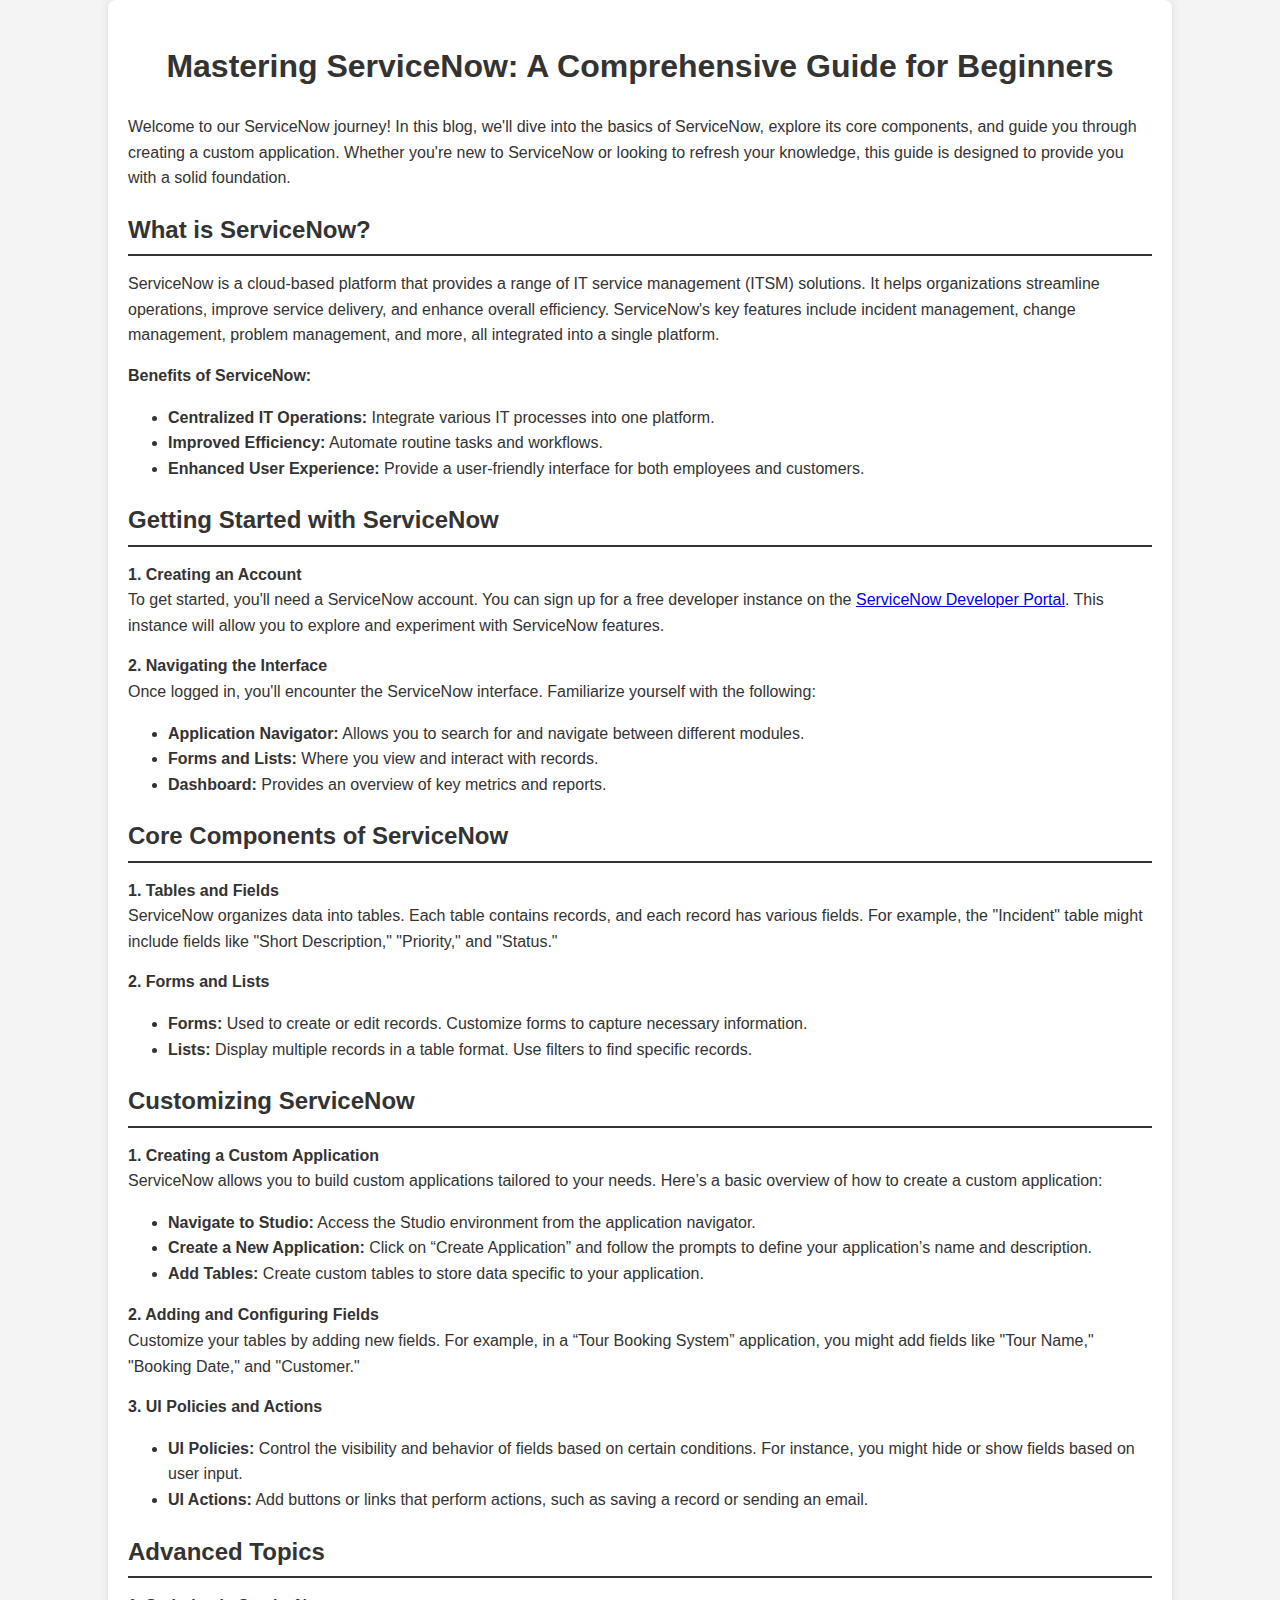
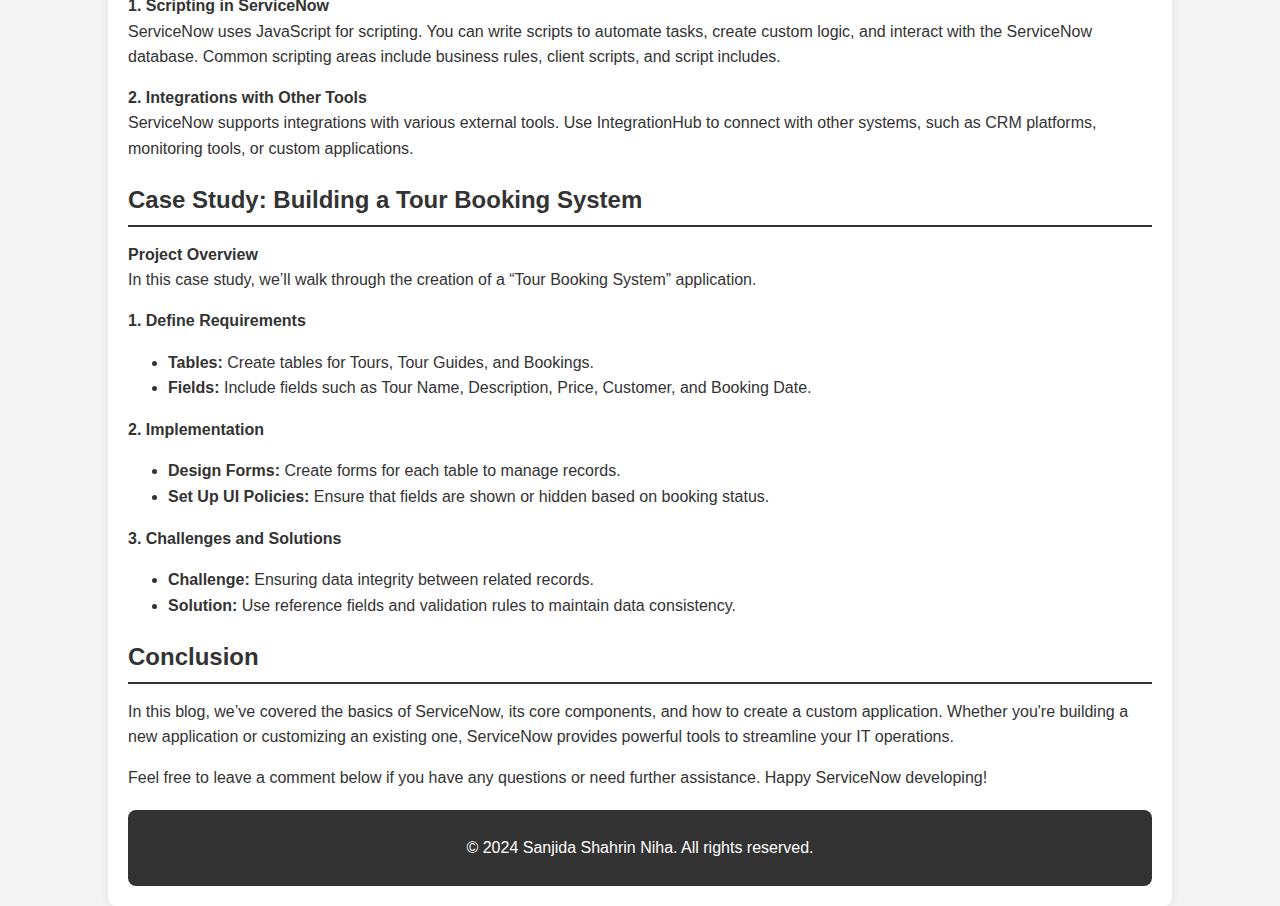
<file: blog1.html>
<!DOCTYPE html>
<html lang="en">
<head>
    <meta charset="UTF-8">
    <meta name="viewport" content="width=device-width, initial-scale=1.0">
    <meta name="description" content="A comprehensive guide to mastering ServiceNow, covering basics, core components, customization, and advanced topics.">
    <title>Mastering ServiceNow: A Comprehensive Guide for Beginners</title>
    <style>
        body {
            font-family: Arial, sans-serif;
            line-height: 1.6;
            margin: 0;
            padding: 0;
            color: #333;
            background-color: #f4f4f4;
        }
        .container {
            width: 80%;
            margin: auto;
            overflow: hidden;
            background: #fff;
            padding: 20px;
            border-radius: 8px;
            box-shadow: 0 0 10px rgba(0, 0, 0, 0.1);
        }
        h1, h2, h3 {
            color: #333;
        }
        h1 {
            text-align: center;
        }
        h2 {
            border-bottom: 2px solid #333;
            padding-bottom: 5px;
            margin-bottom: 15px;
        }
        p {
            margin: 15px 0;
        }
        code {
            background: #eee;
            border: 1px solid #ddd;
            padding: 5px;
            border-radius: 4px;
        }
        .footer {
            text-align: center;
            margin-top: 20px;
            padding: 10px;
            background: #333;
            color: #fff;
            border-radius: 8px;
        }
    </style>
</head>
<body>
    <div class="container">
        <h1>Mastering ServiceNow: A Comprehensive Guide for Beginners</h1>

        <p>Welcome to our ServiceNow journey! In this blog, we'll dive into the basics of ServiceNow, explore its core components, and guide you through creating a custom application. Whether you're new to ServiceNow or looking to refresh your knowledge, this guide is designed to provide you with a solid foundation.</p>

        <h2>What is ServiceNow?</h2>
        <p>ServiceNow is a cloud-based platform that provides a range of IT service management (ITSM) solutions. It helps organizations streamline operations, improve service delivery, and enhance overall efficiency. ServiceNow's key features include incident management, change management, problem management, and more, all integrated into a single platform.</p>
        <p><strong>Benefits of ServiceNow:</strong></p>
        <ul>
            <li><strong>Centralized IT Operations:</strong> Integrate various IT processes into one platform.</li>
            <li><strong>Improved Efficiency:</strong> Automate routine tasks and workflows.</li>
            <li><strong>Enhanced User Experience:</strong> Provide a user-friendly interface for both employees and customers.</li>
        </ul>

        <h2>Getting Started with ServiceNow</h2>
        <p><strong>1. Creating an Account</strong><br>
        To get started, you'll need a ServiceNow account. You can sign up for a free developer instance on the <a href="https://developer.servicenow.com/" target="_blank">ServiceNow Developer Portal</a>. This instance will allow you to explore and experiment with ServiceNow features.</p>
        <p><strong>2. Navigating the Interface</strong><br>
        Once logged in, you'll encounter the ServiceNow interface. Familiarize yourself with the following:
        <ul>
            <li><strong>Application Navigator:</strong> Allows you to search for and navigate between different modules.</li>
            <li><strong>Forms and Lists:</strong> Where you view and interact with records.</li>
            <li><strong>Dashboard:</strong> Provides an overview of key metrics and reports.</li>
        </ul></p>

        <h2>Core Components of ServiceNow</h2>
        <p><strong>1. Tables and Fields</strong><br>
        ServiceNow organizes data into tables. Each table contains records, and each record has various fields. For example, the "Incident" table might include fields like "Short Description," "Priority," and "Status."</p>
        <p><strong>2. Forms and Lists</strong><br>
        <ul>
            <li><strong>Forms:</strong> Used to create or edit records. Customize forms to capture necessary information.</li>
            <li><strong>Lists:</strong> Display multiple records in a table format. Use filters to find specific records.</li>
        </ul></p>

        <h2>Customizing ServiceNow</h2>
        <p><strong>1. Creating a Custom Application</strong><br>
        ServiceNow allows you to build custom applications tailored to your needs. Here’s a basic overview of how to create a custom application:
        <ul>
            <li><strong>Navigate to Studio:</strong> Access the Studio environment from the application navigator.</li>
            <li><strong>Create a New Application:</strong> Click on “Create Application” and follow the prompts to define your application’s name and description.</li>
            <li><strong>Add Tables:</strong> Create custom tables to store data specific to your application.</li>
        </ul></p>
        <p><strong>2. Adding and Configuring Fields</strong><br>
        Customize your tables by adding new fields. For example, in a “Tour Booking System” application, you might add fields like "Tour Name," "Booking Date," and "Customer."</p>
        <p><strong>3. UI Policies and Actions</strong><br>
        <ul>
            <li><strong>UI Policies:</strong> Control the visibility and behavior of fields based on certain conditions. For instance, you might hide or show fields based on user input.</li>
            <li><strong>UI Actions:</strong> Add buttons or links that perform actions, such as saving a record or sending an email.</li>
        </ul></p>

        <h2>Advanced Topics</h2>
        <p><strong>1. Scripting in ServiceNow</strong><br>
        ServiceNow uses JavaScript for scripting. You can write scripts to automate tasks, create custom logic, and interact with the ServiceNow database. Common scripting areas include business rules, client scripts, and script includes.</p>
        <p><strong>2. Integrations with Other Tools</strong><br>
        ServiceNow supports integrations with various external tools. Use IntegrationHub to connect with other systems, such as CRM platforms, monitoring tools, or custom applications.</p>

        <h2>Case Study: Building a Tour Booking System</h2>
        <p><strong>Project Overview</strong><br>
        In this case study, we’ll walk through the creation of a “Tour Booking System” application.</p>
        <p><strong>1. Define Requirements</strong><br>
        <ul>
            <li><strong>Tables:</strong> Create tables for Tours, Tour Guides, and Bookings.</li>
            <li><strong>Fields:</strong> Include fields such as Tour Name, Description, Price, Customer, and Booking Date.</li>
        </ul></p>
        <p><strong>2. Implementation</strong><br>
        <ul>
            <li><strong>Design Forms:</strong> Create forms for each table to manage records.</li>
            <li><strong>Set Up UI Policies:</strong> Ensure that fields are shown or hidden based on booking status.</li>
        </ul></p>
        <p><strong>3. Challenges and Solutions</strong><br>
        <ul>
            <li><strong>Challenge:</strong> Ensuring data integrity between related records.</li>
            <li><strong>Solution:</strong> Use reference fields and validation rules to maintain data consistency.</li>
        </ul></p>

        <h2>Conclusion</h2>
        <p>In this blog, we’ve covered the basics of ServiceNow, its core components, and how to create a custom application. Whether you're building a new application or customizing an existing one, ServiceNow provides powerful tools to streamline your IT operations.</p>
        <p>Feel free to leave a comment below if you have any questions or need further assistance. Happy ServiceNow developing!</p>

        <div class="footer">
            <p>© 2024 Sanjida Shahrin Niha. All rights reserved.</p>
        </div>
    </div>
</body>
</html>
</file>
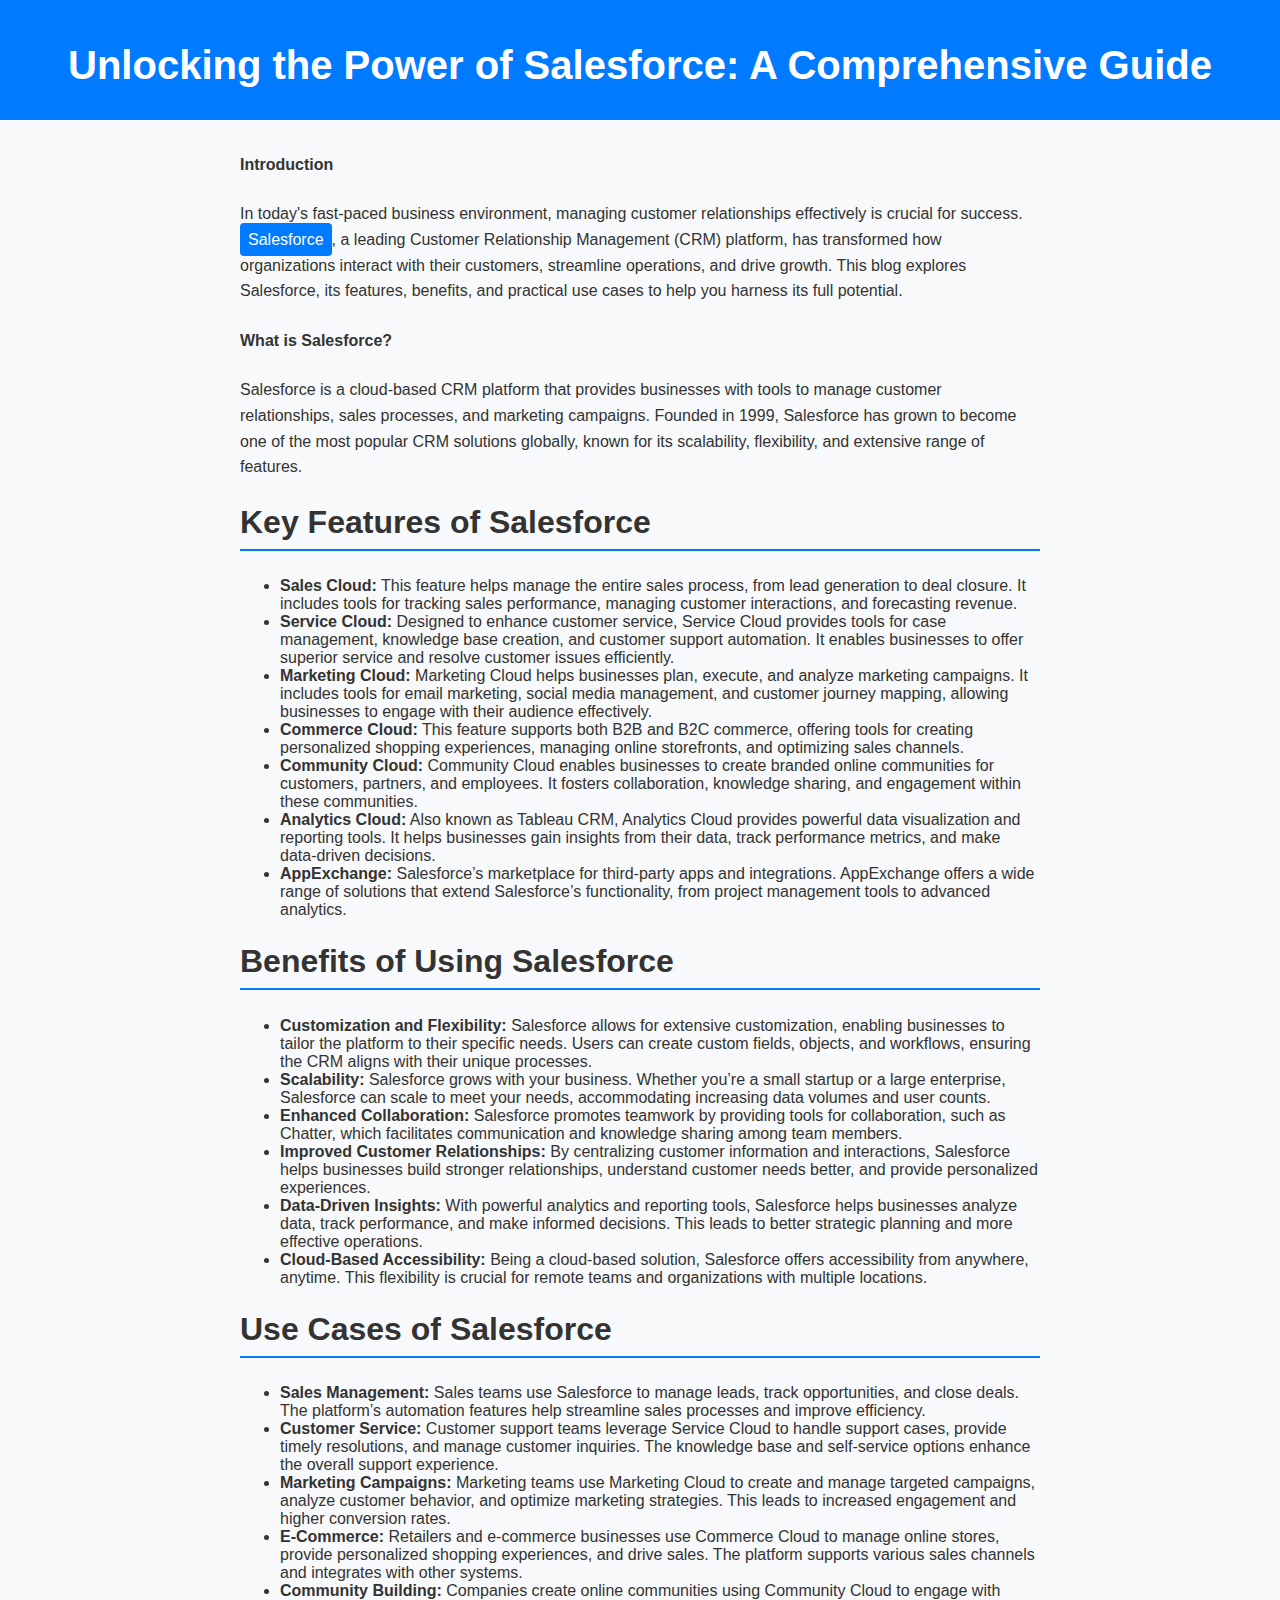
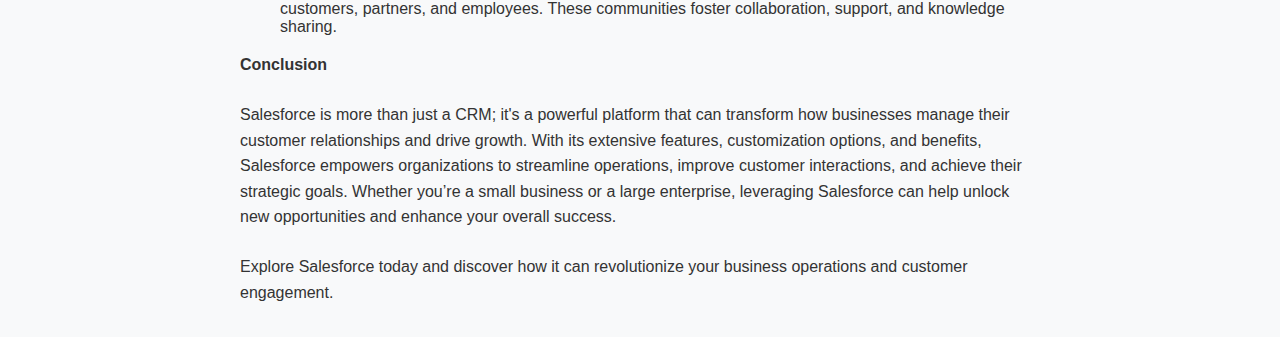
<file: blog2.html>
<!DOCTYPE html>
<html lang="en">
<head>
    <meta charset="UTF-8">
    <meta name="viewport" content="width=device-width, initial-scale=1.0">
    <title>Unlocking the Power of Salesforce: A Comprehensive Guide</title>
    <style>
        body {
            font-family: 'Segoe UI', Tahoma, Geneva, Verdana, sans-serif;
            margin: 0;
            padding: 0;
            background-color: #f8f9fa;
            color: #333;
        }
        header {
            background-color: #007BFF;
            color: white;
            padding: 1rem;
            text-align: center;
        }
        .container {
            max-width: 800px;
            margin: 2rem auto;
            padding: 0 1rem;
        }
        h1 {
            font-size: 2.5rem;
            margin-bottom: 1rem;
        }
        h2 {
            font-size: 2rem;
            margin-top: 1.5rem;
            border-bottom: 2px solid #007BFF;
            padding-bottom: 0.5rem;
        }
        p {
            font-size: 1rem;
            line-height: 1.6;
            margin-bottom: 1.5rem;
        }
        .highlight {
            background-color: #007BFF;
            color: white;
            padding: 0.5rem;
            border-radius: 4px;
        }
        footer {
            background-color: #343A40;
            color: white;
            text-align: center;
            padding: 1rem;
            position: absolute;
            bottom: 0;
            width: 100%;
        }
        a {
            color: #007BFF;
            text-decoration: none;
            transition: color 0.3s;
        }
        a:hover {
            color: #0056b3;
        }
    </style>
</head>
<body>

    <header>
        <h1>Unlocking the Power of Salesforce: A Comprehensive Guide</h1>
    </header>

    <div class="container">
        <p><strong>Introduction</strong></p>
        <p>In today's fast-paced business environment, managing customer relationships effectively is crucial for success. <span class="highlight">Salesforce</span>, a leading Customer Relationship Management (CRM) platform, has transformed how organizations interact with their customers, streamline operations, and drive growth. This blog explores Salesforce, its features, benefits, and practical use cases to help you harness its full potential.</p>

        <p><strong>What is Salesforce?</strong></p>
        <p>Salesforce is a cloud-based CRM platform that provides businesses with tools to manage customer relationships, sales processes, and marketing campaigns. Founded in 1999, Salesforce has grown to become one of the most popular CRM solutions globally, known for its scalability, flexibility, and extensive range of features.</p>

        <h2>Key Features of Salesforce</h2>
        <ul>
            <li><strong>Sales Cloud:</strong> This feature helps manage the entire sales process, from lead generation to deal closure. It includes tools for tracking sales performance, managing customer interactions, and forecasting revenue.</li>
            <li><strong>Service Cloud:</strong> Designed to enhance customer service, Service Cloud provides tools for case management, knowledge base creation, and customer support automation. It enables businesses to offer superior service and resolve customer issues efficiently.</li>
            <li><strong>Marketing Cloud:</strong> Marketing Cloud helps businesses plan, execute, and analyze marketing campaigns. It includes tools for email marketing, social media management, and customer journey mapping, allowing businesses to engage with their audience effectively.</li>
            <li><strong>Commerce Cloud:</strong> This feature supports both B2B and B2C commerce, offering tools for creating personalized shopping experiences, managing online storefronts, and optimizing sales channels.</li>
            <li><strong>Community Cloud:</strong> Community Cloud enables businesses to create branded online communities for customers, partners, and employees. It fosters collaboration, knowledge sharing, and engagement within these communities.</li>
            <li><strong>Analytics Cloud:</strong> Also known as Tableau CRM, Analytics Cloud provides powerful data visualization and reporting tools. It helps businesses gain insights from their data, track performance metrics, and make data-driven decisions.</li>
            <li><strong>AppExchange:</strong> Salesforce’s marketplace for third-party apps and integrations. AppExchange offers a wide range of solutions that extend Salesforce’s functionality, from project management tools to advanced analytics.</li>
        </ul>

        <h2>Benefits of Using Salesforce</h2>
        <ul>
            <li><strong>Customization and Flexibility:</strong> Salesforce allows for extensive customization, enabling businesses to tailor the platform to their specific needs. Users can create custom fields, objects, and workflows, ensuring the CRM aligns with their unique processes.</li>
            <li><strong>Scalability:</strong> Salesforce grows with your business. Whether you’re a small startup or a large enterprise, Salesforce can scale to meet your needs, accommodating increasing data volumes and user counts.</li>
            <li><strong>Enhanced Collaboration:</strong> Salesforce promotes teamwork by providing tools for collaboration, such as Chatter, which facilitates communication and knowledge sharing among team members.</li>
            <li><strong>Improved Customer Relationships:</strong> By centralizing customer information and interactions, Salesforce helps businesses build stronger relationships, understand customer needs better, and provide personalized experiences.</li>
            <li><strong>Data-Driven Insights:</strong> With powerful analytics and reporting tools, Salesforce helps businesses analyze data, track performance, and make informed decisions. This leads to better strategic planning and more effective operations.</li>
            <li><strong>Cloud-Based Accessibility:</strong> Being a cloud-based solution, Salesforce offers accessibility from anywhere, anytime. This flexibility is crucial for remote teams and organizations with multiple locations.</li>
        </ul>

        <h2>Use Cases of Salesforce</h2>
        <ul>
            <li><strong>Sales Management:</strong> Sales teams use Salesforce to manage leads, track opportunities, and close deals. The platform’s automation features help streamline sales processes and improve efficiency.</li>
            <li><strong>Customer Service:</strong> Customer support teams leverage Service Cloud to handle support cases, provide timely resolutions, and manage customer inquiries. The knowledge base and self-service options enhance the overall support experience.</li>
            <li><strong>Marketing Campaigns:</strong> Marketing teams use Marketing Cloud to create and manage targeted campaigns, analyze customer behavior, and optimize marketing strategies. This leads to increased engagement and higher conversion rates.</li>
            <li><strong>E-Commerce:</strong> Retailers and e-commerce businesses use Commerce Cloud to manage online stores, provide personalized shopping experiences, and drive sales. The platform supports various sales channels and integrates with other systems.</li>
            <li><strong>Community Building:</strong> Companies create online communities using Community Cloud to engage with customers, partners, and employees. These communities foster collaboration, support, and knowledge sharing.</li>
        </ul>

        <p><strong>Conclusion</strong></p>
        <p>Salesforce is more than just a CRM; it's a powerful platform that can transform how businesses manage their customer relationships and drive growth. With its extensive features, customization options, and benefits, Salesforce empowers organizations to streamline operations, improve customer interactions, and achieve their strategic goals. Whether you’re a small business or a large enterprise, leveraging Salesforce can help unlock new opportunities and enhance your overall success.</p>
        <p>Explore Salesforce today and discover how it can revolutionize your business operations and customer engagement.</p>
    </div>

   
</body>
</html>
</file>
